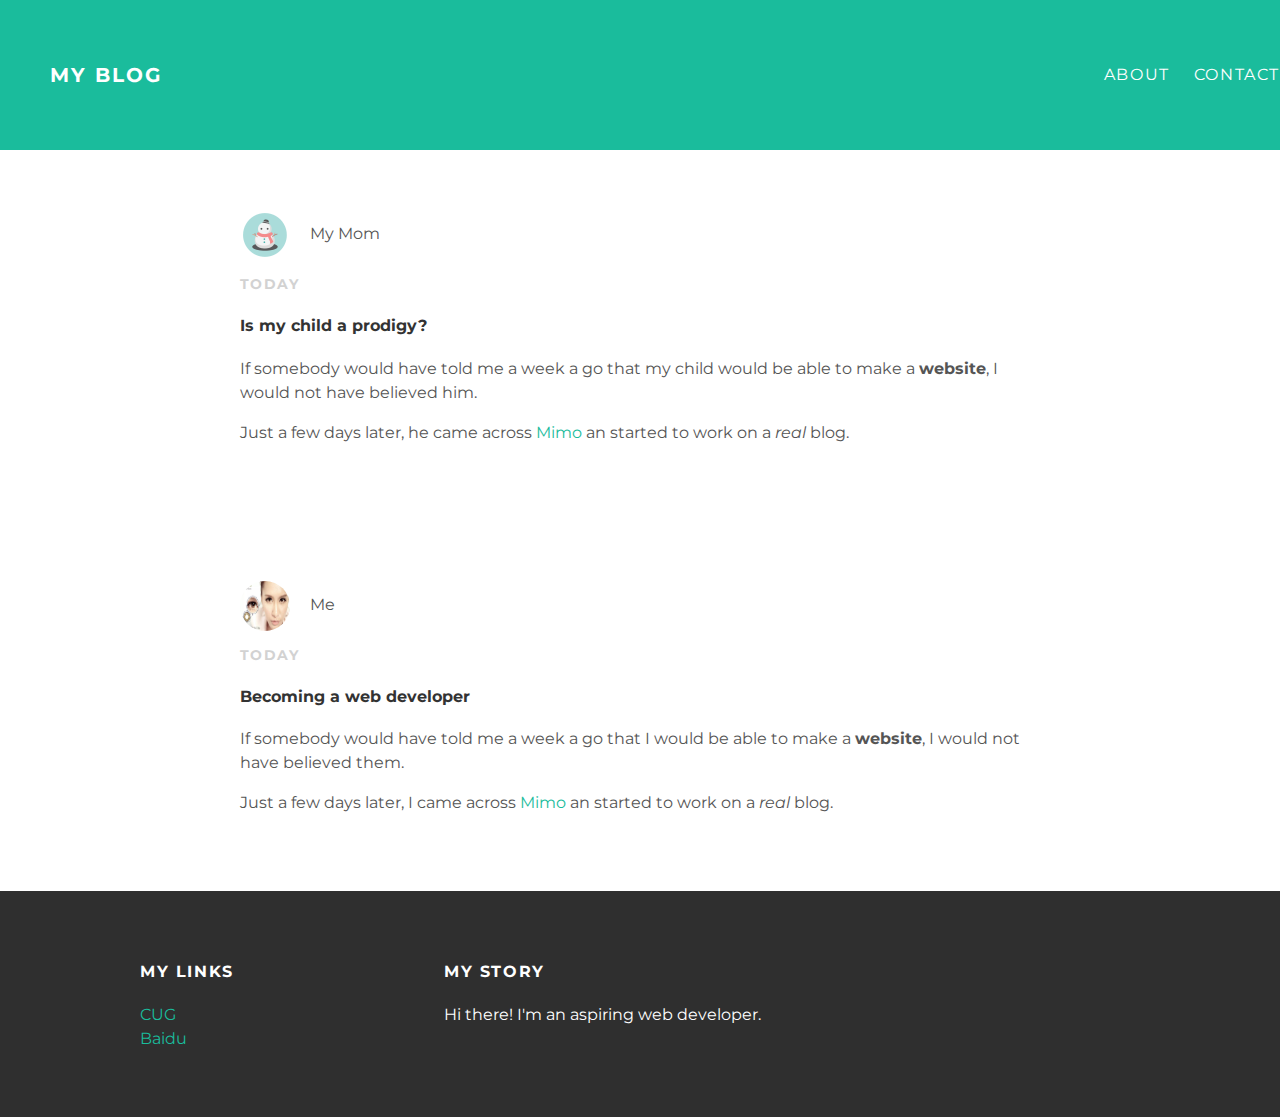
<file: index.html>
<!DOCTYPE html>
<html>
 <head>
   <title>My blog</title>
   <link rel="stylesheet" type="text/css" href="styles.css">
 </head>
 <body>
   <div id="header">
    <div class=“container”>
      <a id="header-title"
      href="index.html">My Blog</a>
      <ul id="header-nav">
        <li><a href="about.html">About</a></li>
        <li><a href="mailto:leizi808@me.com">Contact</a></li>
      </ul>
    </div>
   </div>

   <div id="content">
    <div class="post-container">
      <div class="post">
        <div class="post-author">
          <img src="mom.png">
          <span>My Mom</span>
        </div>
        <p class="post-date">Today</p>
        <h4 class="post-title">Is my child a prodigy?</h4>
        <div class="post-content">
          <p>If somebody would have told me a week a go that my child would be able to make a <strong>website</strong>, I would not have believed him.</p>
          <p>Just a few days later, he came across <a href="https://getmimo.com">Mimo</a> an started to work on a <em>real</em> blog.</p>
      </div>
    </div>
   </div>
   <div id="content">
    <div class="post-container">
      <div class="post">
        <div class="post-author">
          <img src="me.png">
          <span>Me</span>
        </div>
        <p class="post-date">Today</p>
        <h4 class="post-title">Becoming a web developer</h4>
        <div class="post-content">
          <p>If somebody would have told me a week a go that I would be able to make a <strong>website</strong>, I would not have believed them.</p>
          <p>Just a few days later, I came across <a href="https://getmimo.com">Mimo</a> an started to work on a <em>real</em> blog.</p>
      </div>
    </div>
   </div>
   <div id="footer">
    <div class="container">
      <div class="column">
       <h4>My Links</h4>
        <p>
         <a href="http://cug.top">CUG</a>
         <br>
         <a href="http://baidu.com">Baidu</a>
        </p>
      </div>
      <div class="column">
        <h4>My Story</h4>
        <p>Hi there! I'm an aspiring web developer.</p>
      </div>
    </div>
  </div>
 </body>
</html>
</file>
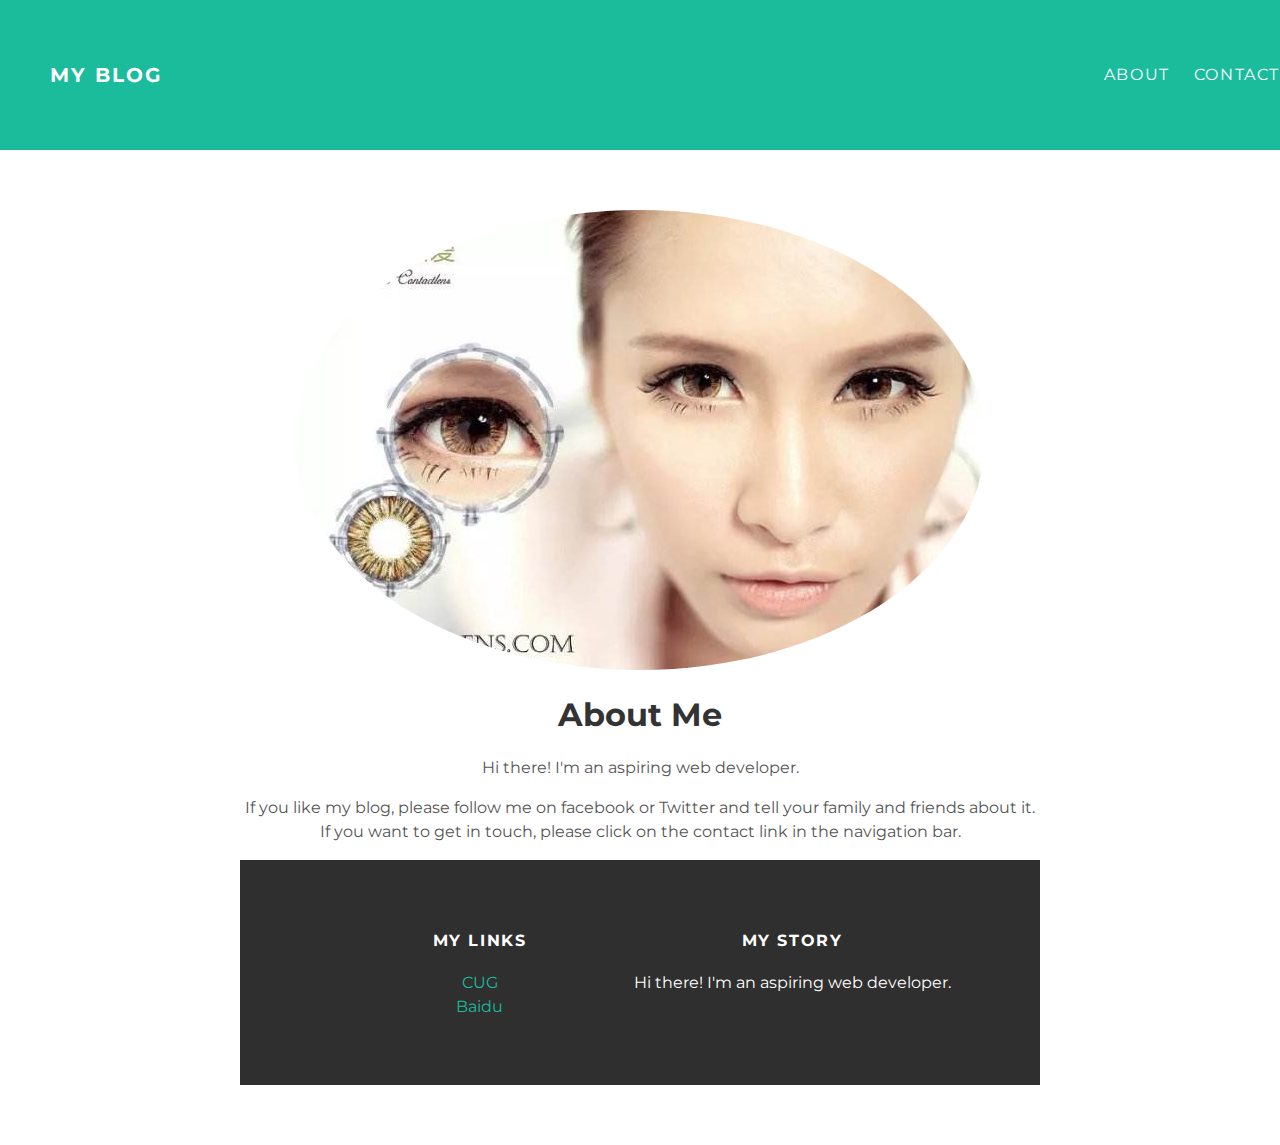
<file: about.html>
<!DOCTYPE html>
<html>
<head>
  <title>My blog</title>
  <link rel="stylesheet" type="text/css" href="styles.css">
</head>
<body>
  <div id="header">
   <div class=“container”>
     <a id="header-title"
     href="index.html">My Blog</a>
     <ul id="header-nav">
       <li><a href="about.html">About</a></li>
       <li><a href="mailto:leizi808@me.com">Contact</a></li>
     </ul>
   </div>
  </div>
   <div id="content">
    <div class="container">
      <div class="about">
        <div class="about-author">
          <img src="me.png">
        </div>
        <h1 class="about-title">About Me</h1>
        <div class="about-content">
          <p>Hi there! I'm an aspiring web developer.</p>
          <p>If you like my blog, please follow me on facebook or Twitter and tell your family and friends about it. If you want to get in touch, please click on the contact link in the navigation bar.</p>
      <div>
    </div>
   </div>
   <div id="footer">
    <div class="container">
      <div class="column">
       <h4>My Links</h4>
        <p>
         <a href="http://cug.top">CUG</a>
         <br>
         <a href="http://baidu.com">Baidu</a>
        </p>
      </div>
      <div class="column">
        <h4>My Story</h4>
        <p>Hi there! I'm an aspiring web developer.</p>
      </div>
    </div>
  </div>
 </body>
</html>
</file>
<file: styles.css>
@import url(http://fonts.googleapis.com/css?family=Montserrat:400,700);
body {
  margin: 0;
  color: #555;

  font-family: 'Montserrat',sans-serif;
}
#header {
  background-color: #1abc9c;
  height: 150px;
  line-height: 150px;
}
#header a {
  color: white;
  text-decoration: none;
  text-transform: uppercase;
  letter-spacing: 0.1em;
}
#header a:hover {
  color: #222;
}
#header-title {
  display: block;
  float: left;
  font-size: 20px;
  font-weight: bold;
  margin-left: 50px;
}
#header-nav {
  display: block;
  float: right;
  margin-top: 0;

}
#header-nav li {
  display: inline;
  padding-left: 20px;

}
.container {
  max-width: 1000px;
  margin: 0 auto;
}
#footer {
  background-color: #2f2f2f;
  padding: 50px 0;
}
.column {
  min-width: 300px;
  display: inline-block;
  vertical-align: top;
}
#footer h4 {
  color: white;
  text-transform: uppercase;
  letter-spacing: 0.1em;
}
#footer p {
  color: white;
}
a {
  color: #1abc9c;
  text-decoration: none;
}
a:hover {
  color: #f6a623;
}
.post {
  max-width: 800px;
  margin: 0 auto;
  padding: 60px 0;
}
.post-author img {
  width: 50px;
  height: 50px;
  vertical-align: middle;
}
.post-author span {
  margin-left: 16px;
}
.post-date {
  color: #d2d2d2;

  font-size: 14px;
  font-weight: bold;
  text-transform: uppercase;
  letter-spacing: 0.1em;
}
h1, h2, h3, h4 {
  color: #333;
}
p {
  line-height: 1.5;
}
.post, .about {
  max-width: 800px;
  margin: 0 auto;
  padding: 60px 0;
}
.about {
  text-align: center;
}
.post-author img, .about-author img {
  border-radius: 50%;
}
.post-container:nth-child(even) {
  background-color: #f2f2f2;
}
</file>
